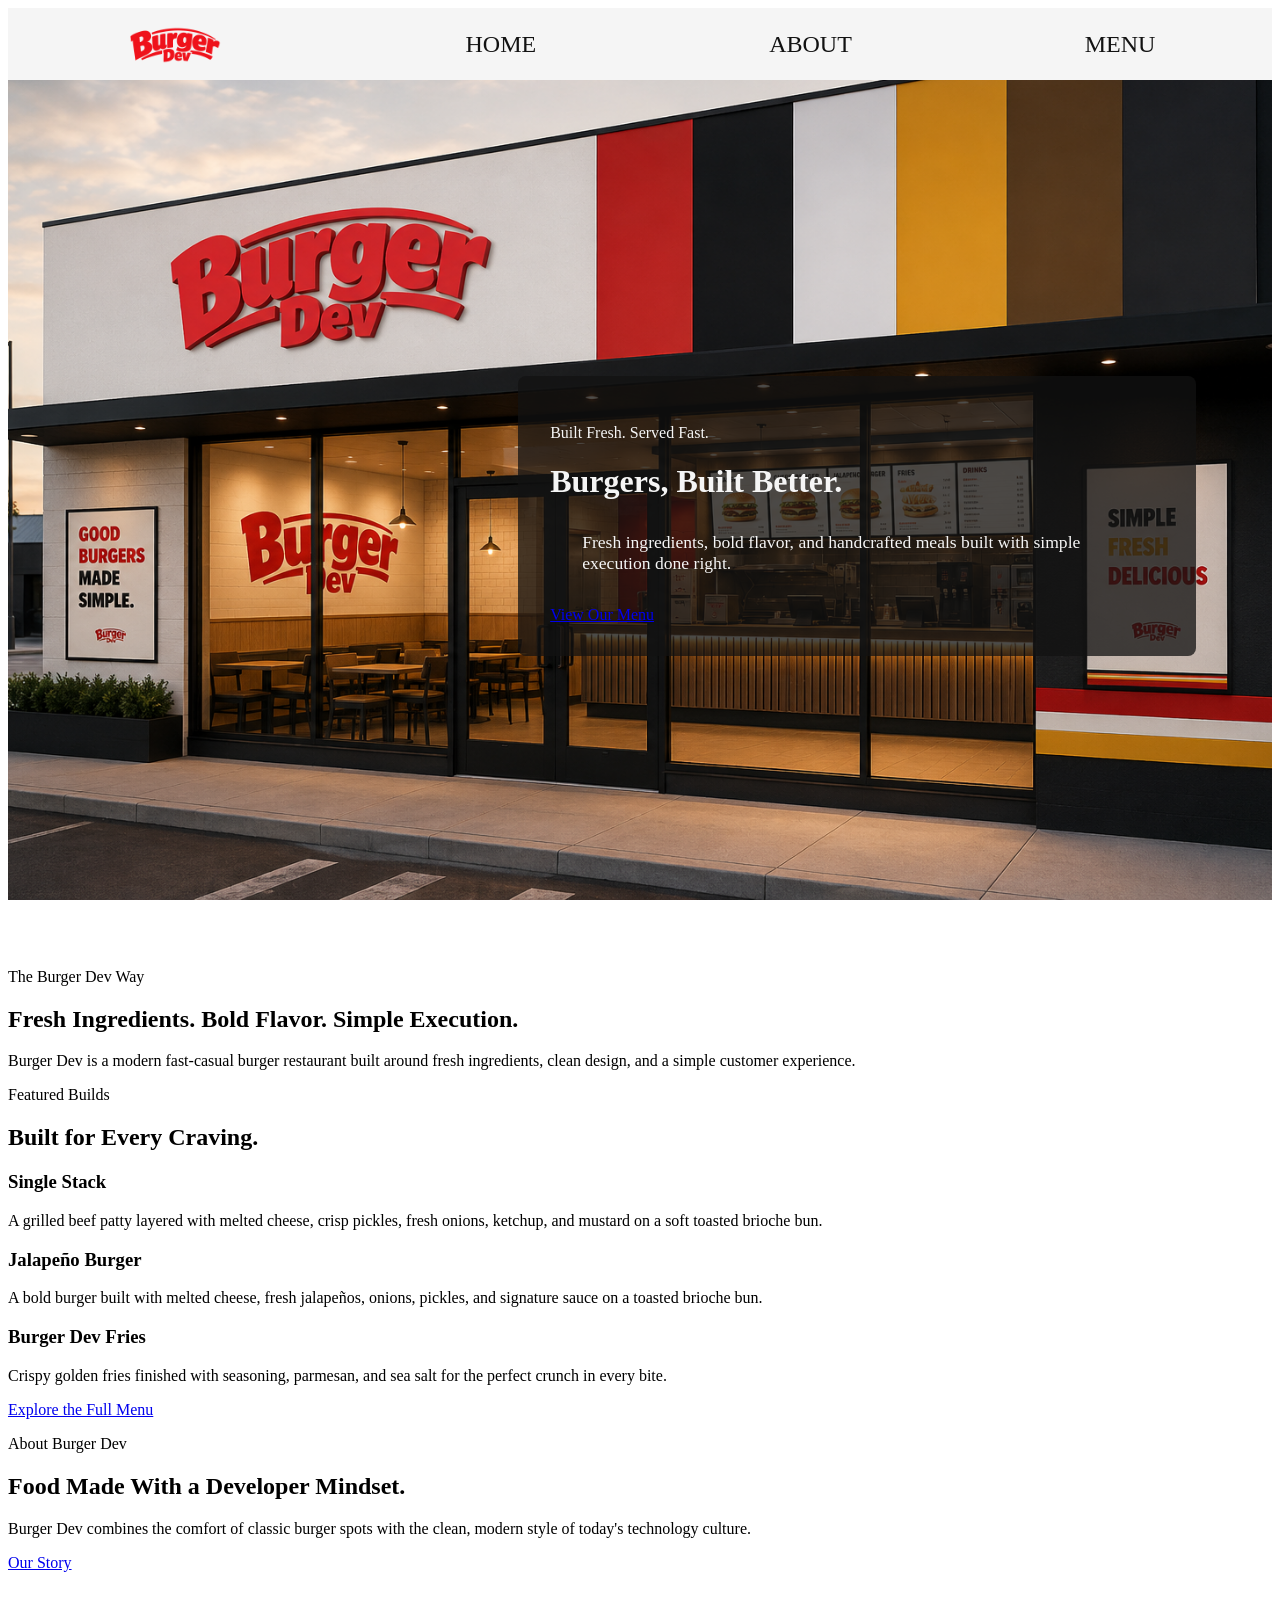
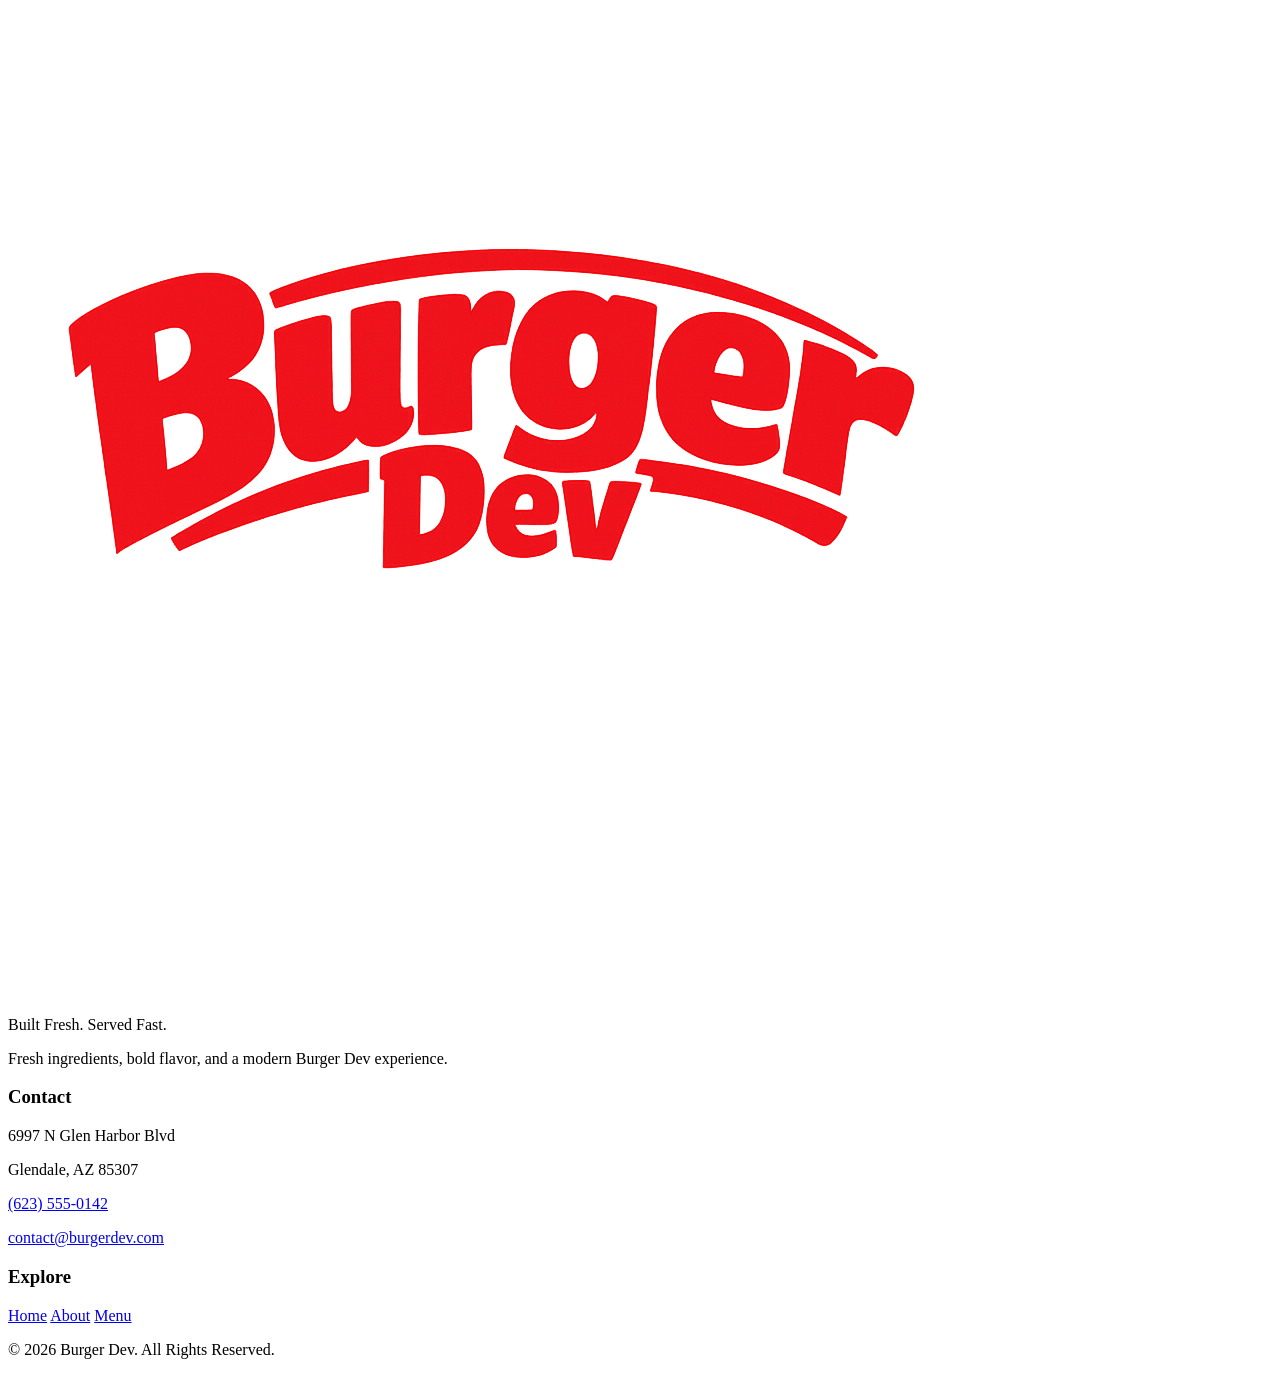
<file: index.html>
<!DOCTYPE html>
<html lang="en">

    <!-- Homepage -->
    <head>
        <meta charset="UTF-8">
        <meta name="description" content="Burger Dev serves fresh burgers, crispy fries, and handcrafted meals built with bold flavor and simple execution.">
        <meta name="viewport" content="width=device-width, initial-scale=1.0">

        <title>Burger Dev | Built Fresh. Served Fast.</title>

        <!-- CSS Stylesheets -->
        <link rel="stylesheet" type="text/css" href="./global.css">
        <link rel="stylesheet" type="text/css" href="./homepage.css">
    </head>

    <body>
        <nav>
            <!-- Site Navigation -->
            <a href="./" id="logo-wrapper">
                <img src="./images/Burger_Dev_Logo.png" alt="Burger Dev Logo" id="nav-logo">
            </a>

            <a href="./" class="nav-link">Home</a>
            <a href="./about/" class="nav-link">About</a>
            <a href="./menu/" class="nav-link">Menu</a>
        </nav>

        <header id="hero">
            <div class="hero-content">
                <!-- Hero Content -->
                <p class="section-label">Built Fresh. Served Fast.</p>

                <h1>Burgers, Built Better.</h1>

                <p class="hero-description">
                    Fresh ingredients, bold flavor, and handcrafted meals
                    built with simple execution done right.
                </p>

                <a href="./menu/" class="button">View Our Menu</a>
            </div>
        </header>

        <main>
            <!-- Brand Introduction -->
            <p>The Burger Dev Way</p>

            <h2>Fresh Ingredients. Bold Flavor. Simple Execution.</h2>

            <p>
                Burger Dev is a modern fast-casual burger restaurant
                built around fresh ingredients, clean design, and a
                simple customer experience.
            </p>


            <!-- Featured Menu -->
            <p>Featured Builds</p>

            <h2>Built for Every Craving.</h2>

            <h3>Single Stack</h3>

            <p>
                A grilled beef patty layered with melted cheese,
                crisp pickles, fresh onions, ketchup, and mustard
                on a soft toasted brioche bun.
            </p>

            <h3>Jalapeño Burger</h3>

            <p>
                A bold burger built with melted cheese,
                fresh jalapeños, onions, pickles, and
                signature sauce on a toasted brioche bun.
            </p>

            <h3>Burger Dev Fries</h3>

            <p>
                Crispy golden fries finished with seasoning,
                parmesan, and sea salt for the perfect
                crunch in every bite.
            </p>

            <a href="./menu/">Explore the Full Menu</a>


            <!-- About Preview -->
            <p>About Burger Dev</p>

            <h2>Food Made With a Developer Mindset.</h2>

            <p>
                Burger Dev combines the comfort of classic burger spots
                with the clean, modern style of today's technology
                culture.
            </p>

            <a href="./about/">Our Story</a>
        </main>

        <footer>
            <!-- Footer Brand Content -->
            <img src="./images/Burger_Dev_Logo.png" alt="Burger Dev Logo">

            <p>Built Fresh. Served Fast.</p>

            <p>
                Fresh ingredients, bold flavor, and a modern
                Burger Dev experience.
            </p>


            <!-- Contact Information -->
            <h3>Contact</h3>

            <p>6997 N Glen Harbor Blvd</p>
            <p>Glendale, AZ 85307</p>

            <p>
                <a href="tel:+16235550142">(623) 555-0142</a>
            </p>

            <p>
                <a href="mailto:contact@burgerdev.com">contact@burgerdev.com</a>
            </p>


            <!-- Explore Links -->
            <h3>Explore</h3>

            <a href="./">Home</a>
            <a href="./about/">About</a>
            <a href="./menu/">Menu</a>


            <!-- Copyright -->
            <p>&copy; 2026 Burger Dev. All Rights Reserved.</p>
        </footer>

    </body>

</html>
</file>
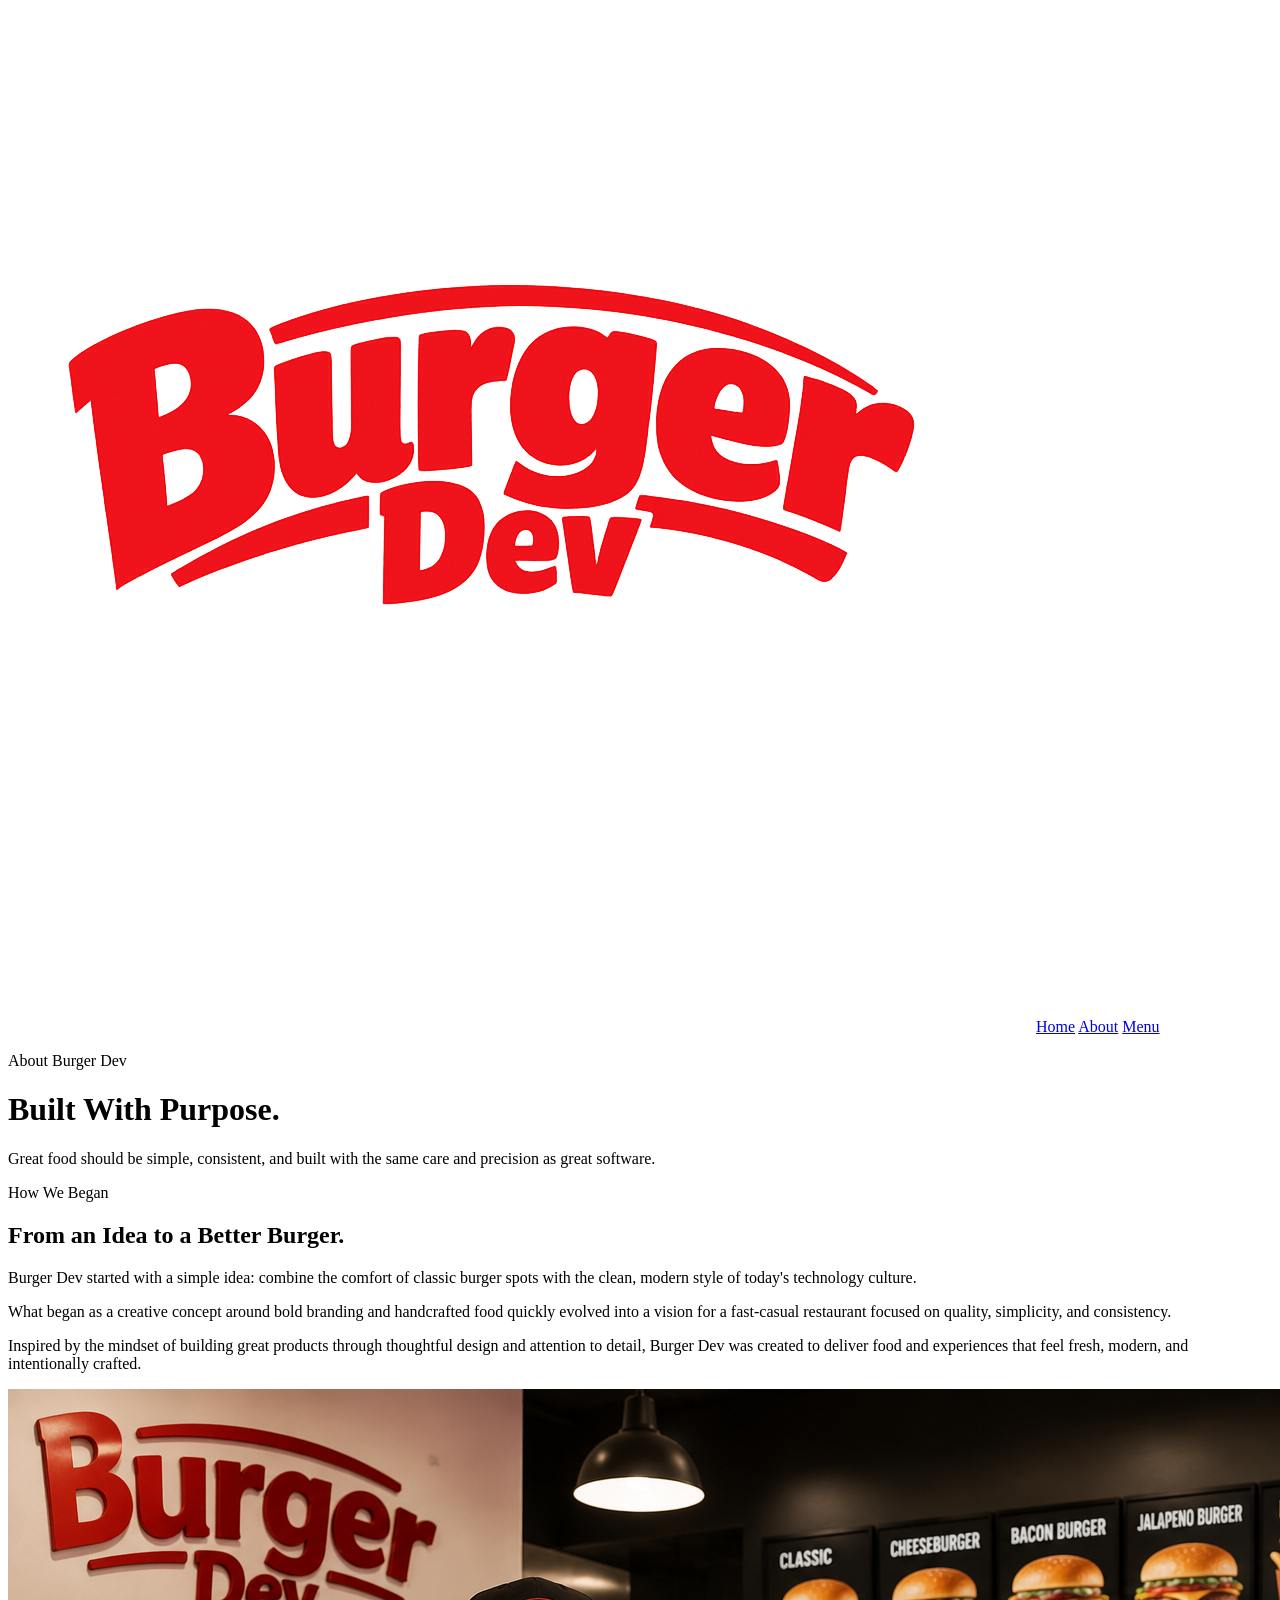
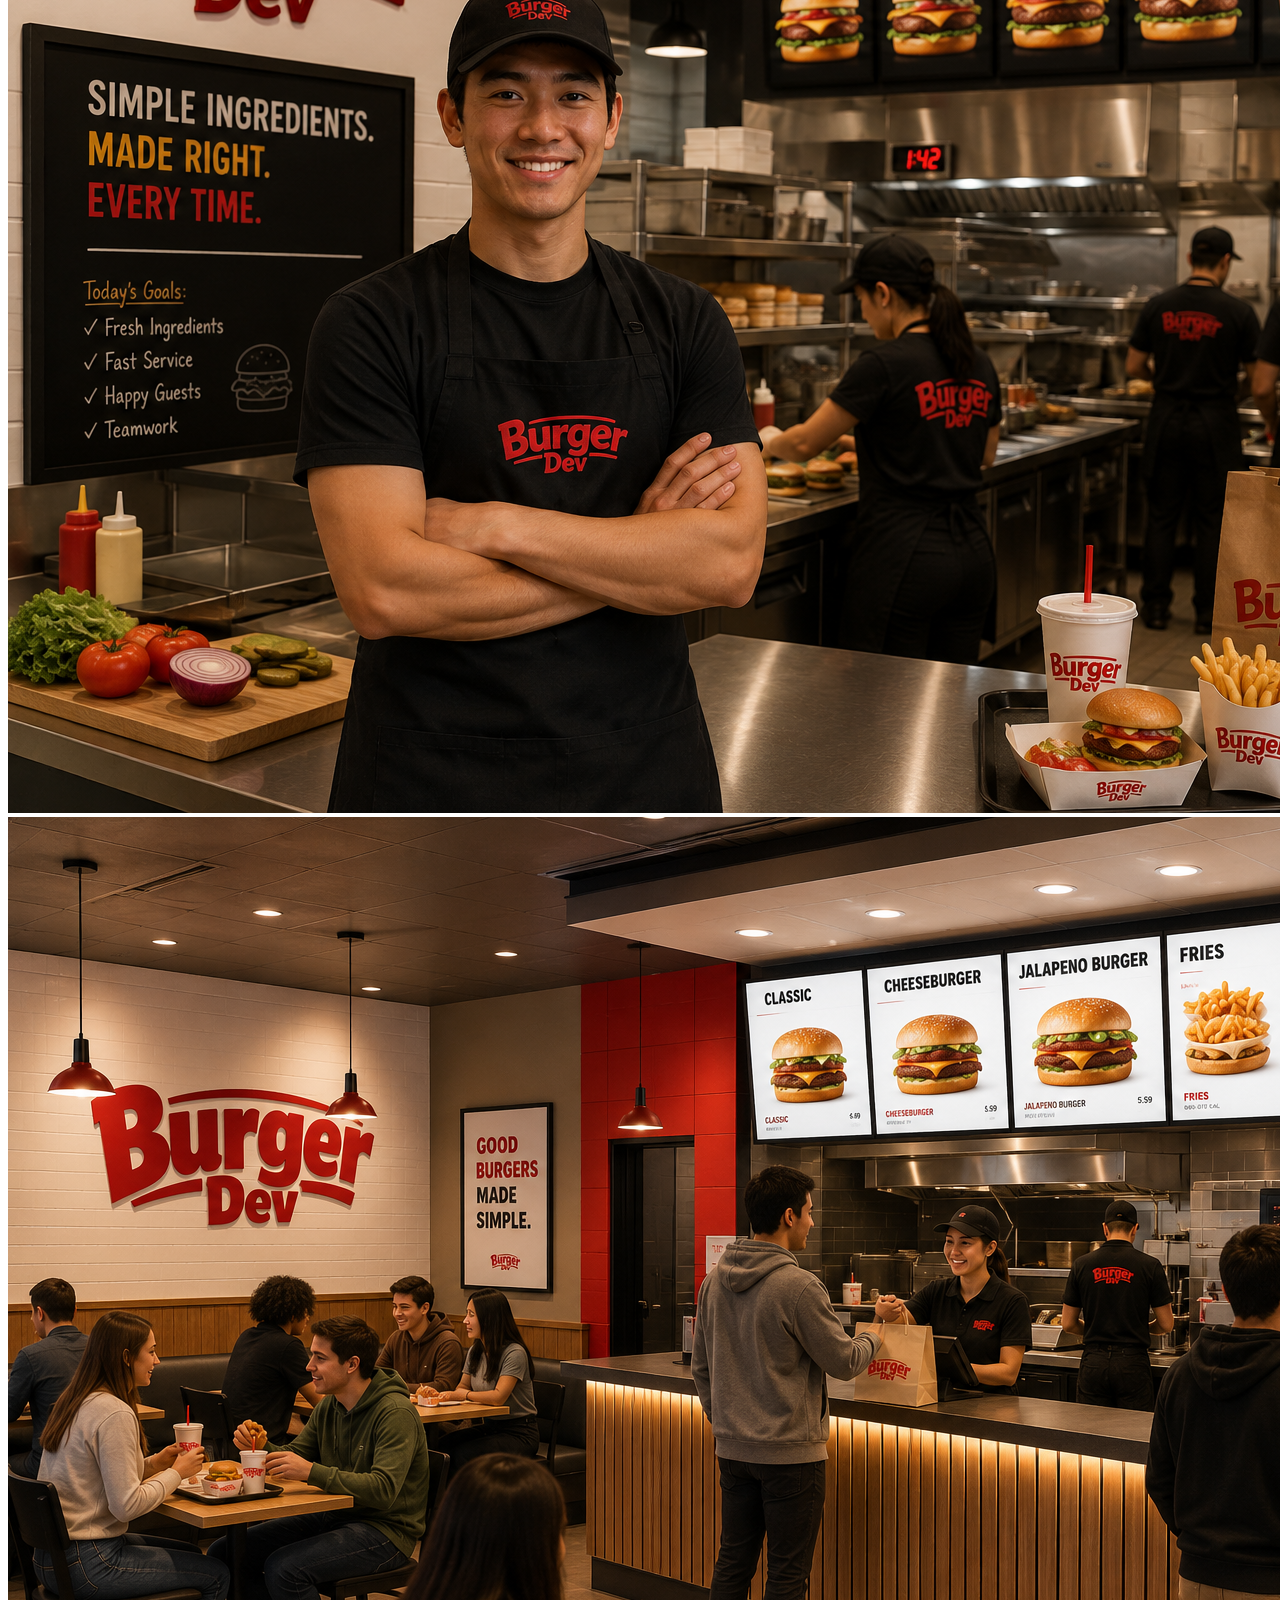
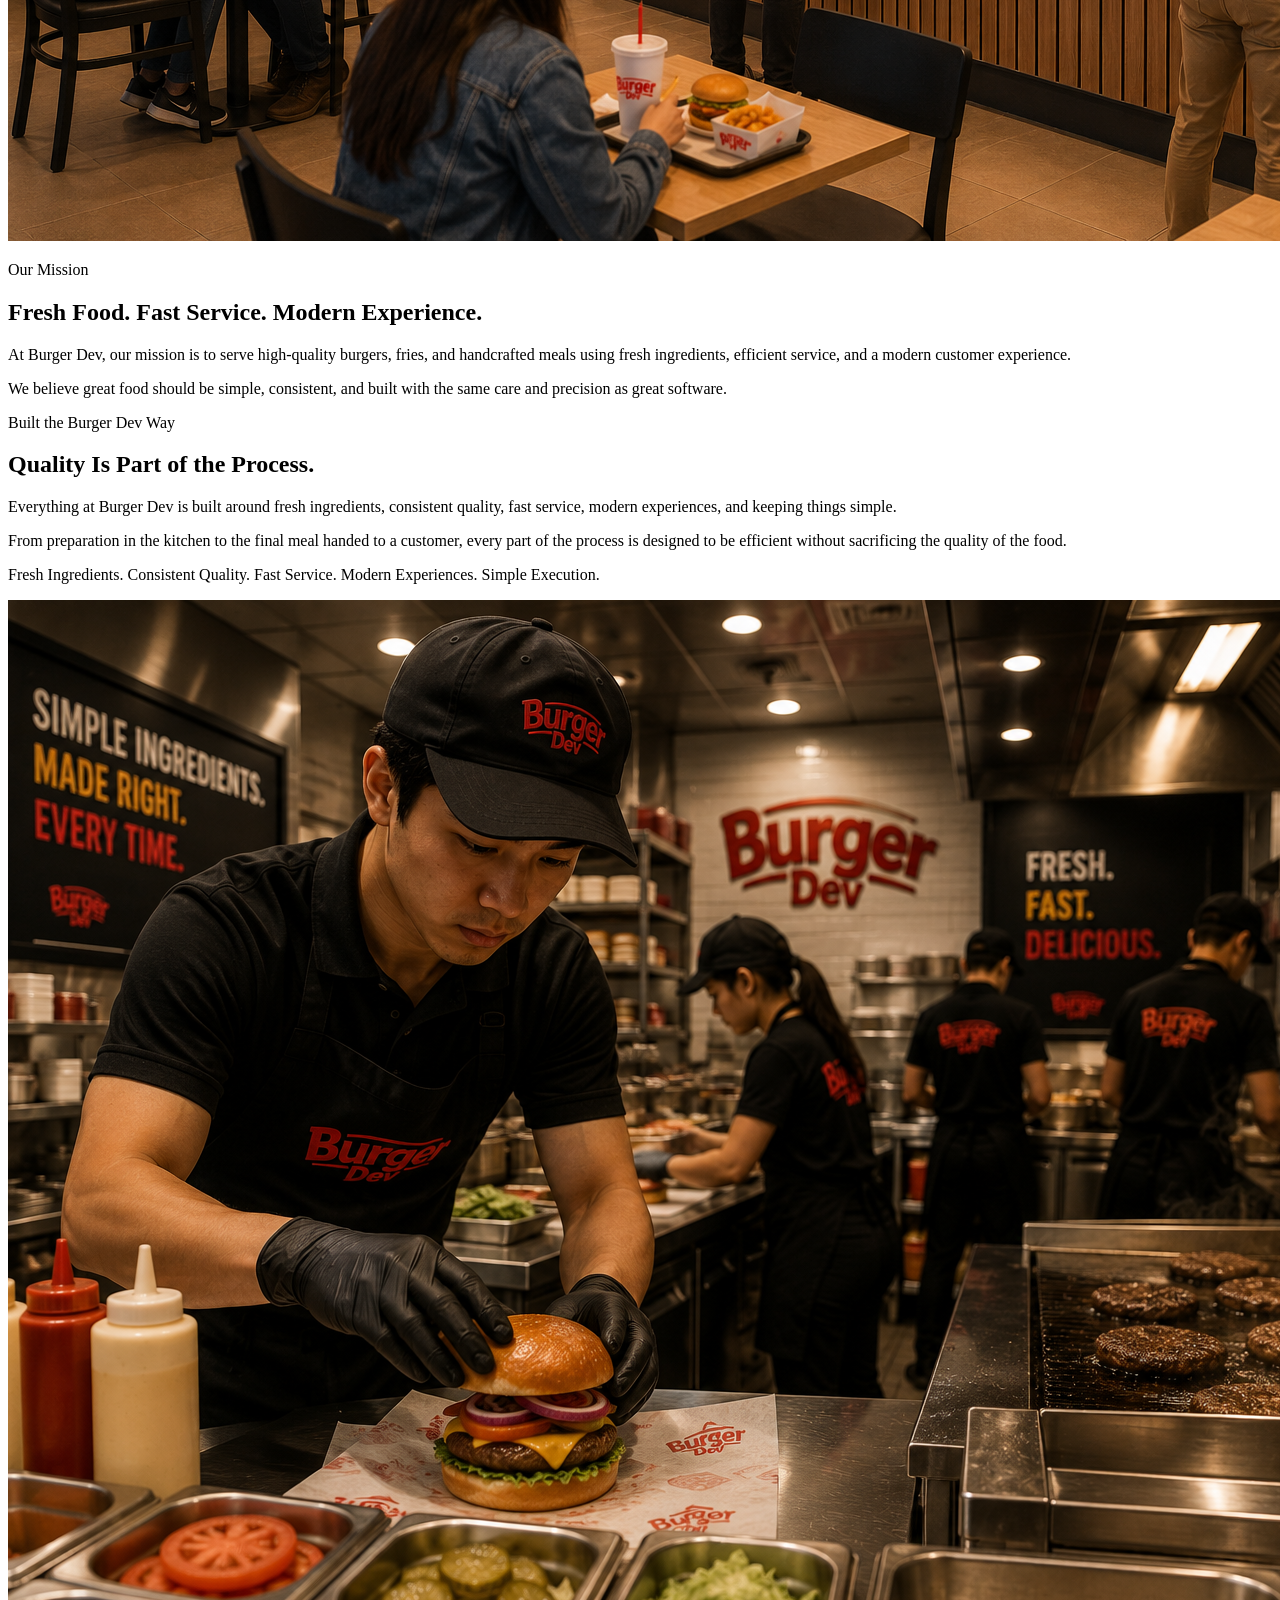
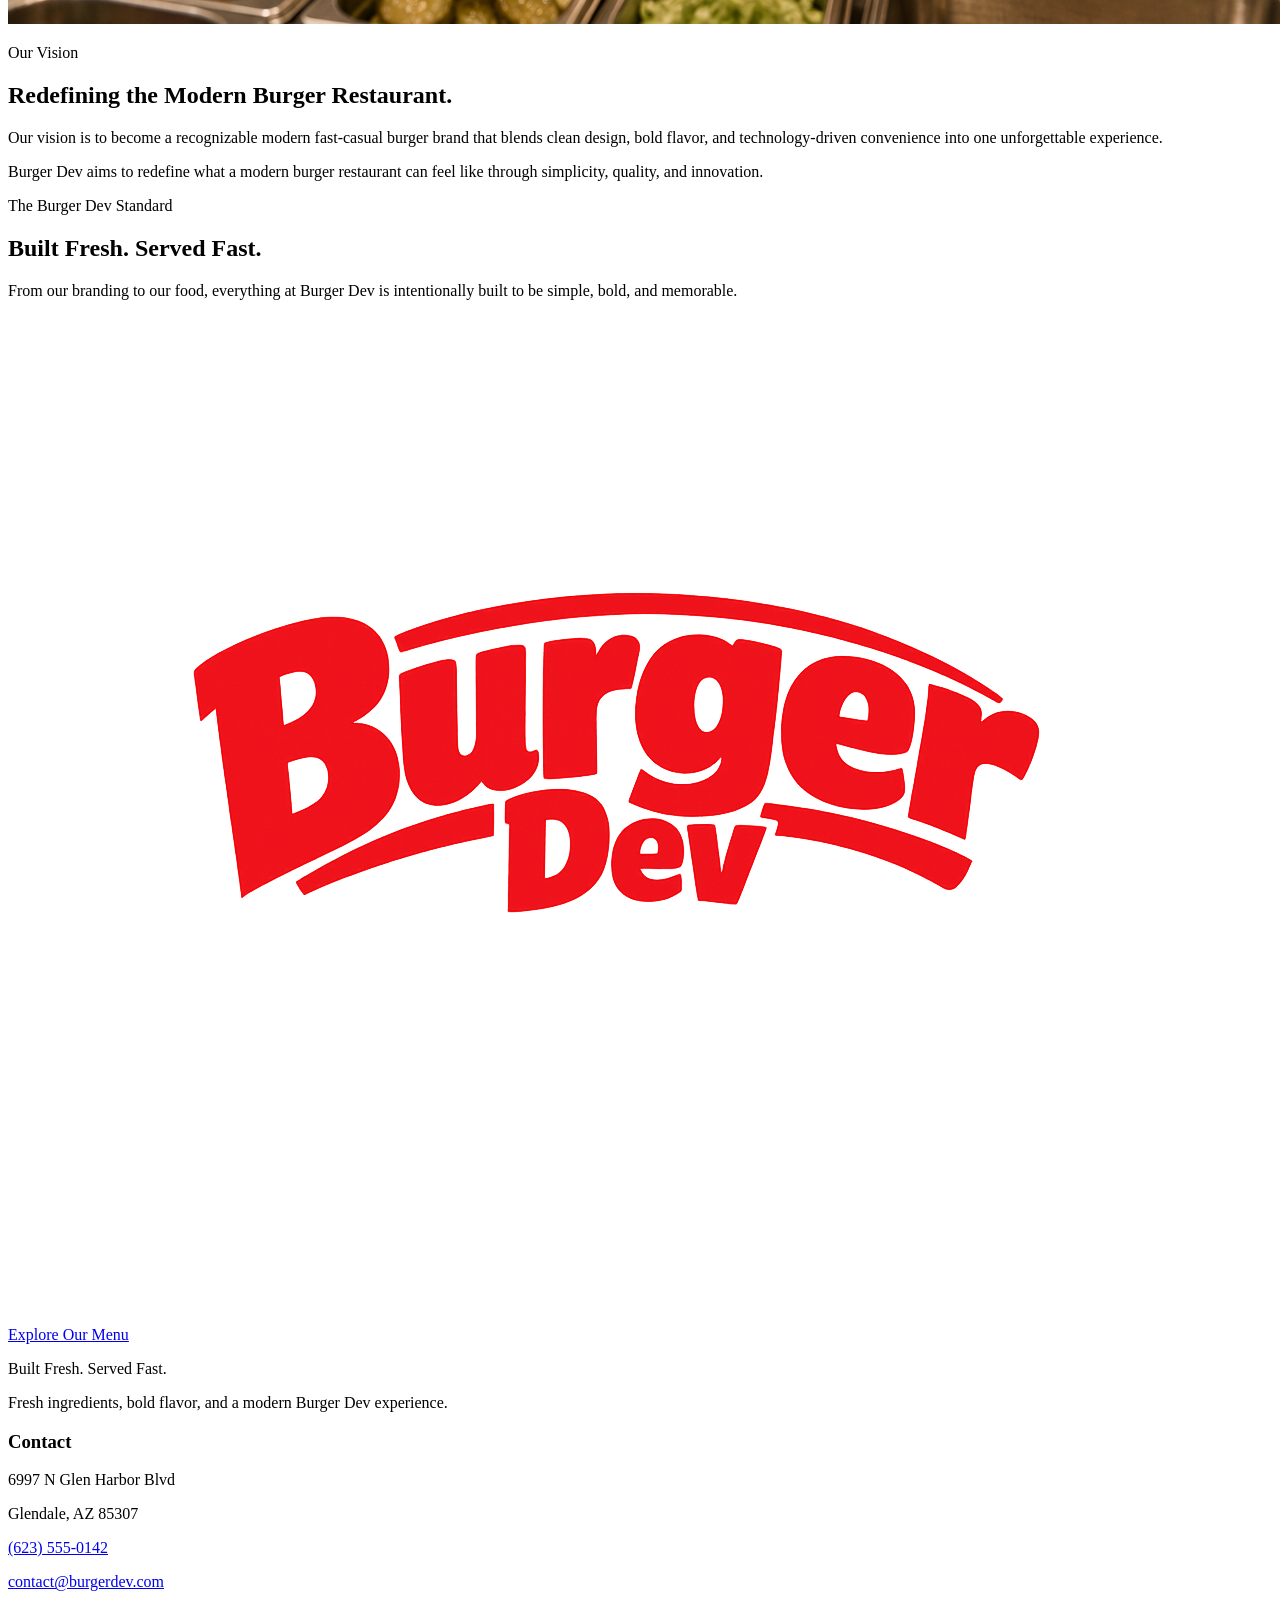
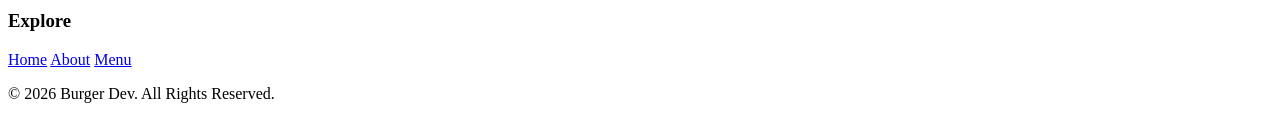
<file: about/index.html>
<!DOCTYPE html>
<html lang="en">

    <head>
        <meta charset="UTF-8">
        <meta name="description" content="Learn the story, mission, vision, and values behind Burger Dev, a modern fast-casual burger restaurant built around fresh ingredients and thoughtful design.">
        <meta name="viewport" content="width=device-width, initial-scale=1.0">

        <title>Burger Dev | About</title>
    </head>

    <body>

        <!-- Site Navigation -->
        <img src="../images/Burger_Dev_Logo.png" alt="Burger Dev Logo">

        <a href="../">Home</a>
        <a href="./">About</a>
        <a href="../menu/">Menu</a>


        <!-- About Header -->
        <p>About Burger Dev</p>

        <h1>Built With Purpose.</h1>

        <p>
            Great food should be simple, consistent, and built with the
            same care and precision as great software.
        </p>


        <!-- Our Story -->
        <p>How We Began</p>

        <h2>From an Idea to a Better Burger.</h2>

        <p>
            Burger Dev started with a simple idea: combine the
            comfort of classic burger spots with the clean,
            modern style of today's technology culture.
        </p>

        <p>
            What began as a creative concept around bold branding
            and handcrafted food quickly evolved into a vision for
            a fast-casual restaurant focused on quality,
            simplicity, and consistency.
        </p>

        <p>
            Inspired by the mindset of building great products
            through thoughtful design and attention to detail,
            Burger Dev was created to deliver food and experiences
            that feel fresh, modern, and intentionally crafted.
        </p>

        <img src="../images/Store/Founder.png" alt="Burger Dev founder representing the beginning of the restaurant">


        <!-- Mission -->
        <img src="../images/Store/Inside Store.png" alt="Interior of the Burger Dev restaurant">

        <p>Our Mission</p>

        <h2>Fresh Food. Fast Service. Modern Experience.</h2>

        <p>
            At Burger Dev, our mission is to serve high-quality
            burgers, fries, and handcrafted meals using fresh
            ingredients, efficient service, and a modern customer
            experience.
        </p>

        <p>
            We believe great food should be simple, consistent,
            and built with the same care and precision as great
            software.
        </p>


        <!-- Quality and Values -->
        <p>Built the Burger Dev Way</p>

        <h2>Quality Is Part of the Process.</h2>

        <p>
            Everything at Burger Dev is built around fresh
            ingredients, consistent quality, fast service,
            modern experiences, and keeping things simple.
        </p>

        <p>
            From preparation in the kitchen to the final meal
            handed to a customer, every part of the process is
            designed to be efficient without sacrificing the
            quality of the food.
        </p>

        <p>
            Fresh Ingredients. Consistent Quality. Fast Service.
            Modern Experiences. Simple Execution.
        </p>

        <img src="../images/Store/Inside the Kitchen.png" alt="Burger Dev professional restaurant kitchen">


        <!-- Vision -->
        <p>Our Vision</p>

        <h2>Redefining the Modern Burger Restaurant.</h2>

        <p>
            Our vision is to become a recognizable modern fast-casual
            burger brand that blends clean design, bold flavor, and
            technology-driven convenience into one unforgettable
            experience.
        </p>

        <p>
            Burger Dev aims to redefine what a modern burger restaurant
            can feel like through simplicity, quality, and innovation.
        </p>


        <!-- Closing Statement -->
        <p>The Burger Dev Standard</p>

        <h2>Built Fresh. Served Fast.</h2>

        <p>
            From our branding to our food, everything at Burger Dev is
            intentionally built to be simple, bold, and memorable.
        </p>

        <a href="../menu/">Explore Our Menu</a>


        <!-- Footer Brand Content -->
        <img src="../images/Burger_Dev_Logo.png" alt="Burger Dev Logo">

        <p>Built Fresh. Served Fast.</p>

        <p>
            Fresh ingredients, bold flavor, and a modern
            Burger Dev experience.
        </p>


        <!-- Contact Information -->
        <h3>Contact</h3>

        <p>6997 N Glen Harbor Blvd</p>
        <p>Glendale, AZ 85307</p>

        <p>
            <a href="tel:+16235550142">(623) 555-0142</a>
        </p>

        <p>
            <a href="mailto:contact@burgerdev.com">contact@burgerdev.com</a>
        </p>


        <!-- Explore Links -->
        <h3>Explore</h3>

        <a href="../">Home</a>
        <a href="./">About</a>
        <a href="../menu/">Menu</a>


        <!-- Copyright -->
        <p>&copy; 2026 Burger Dev. All Rights Reserved.</p>

    </body>

</html>
</file>
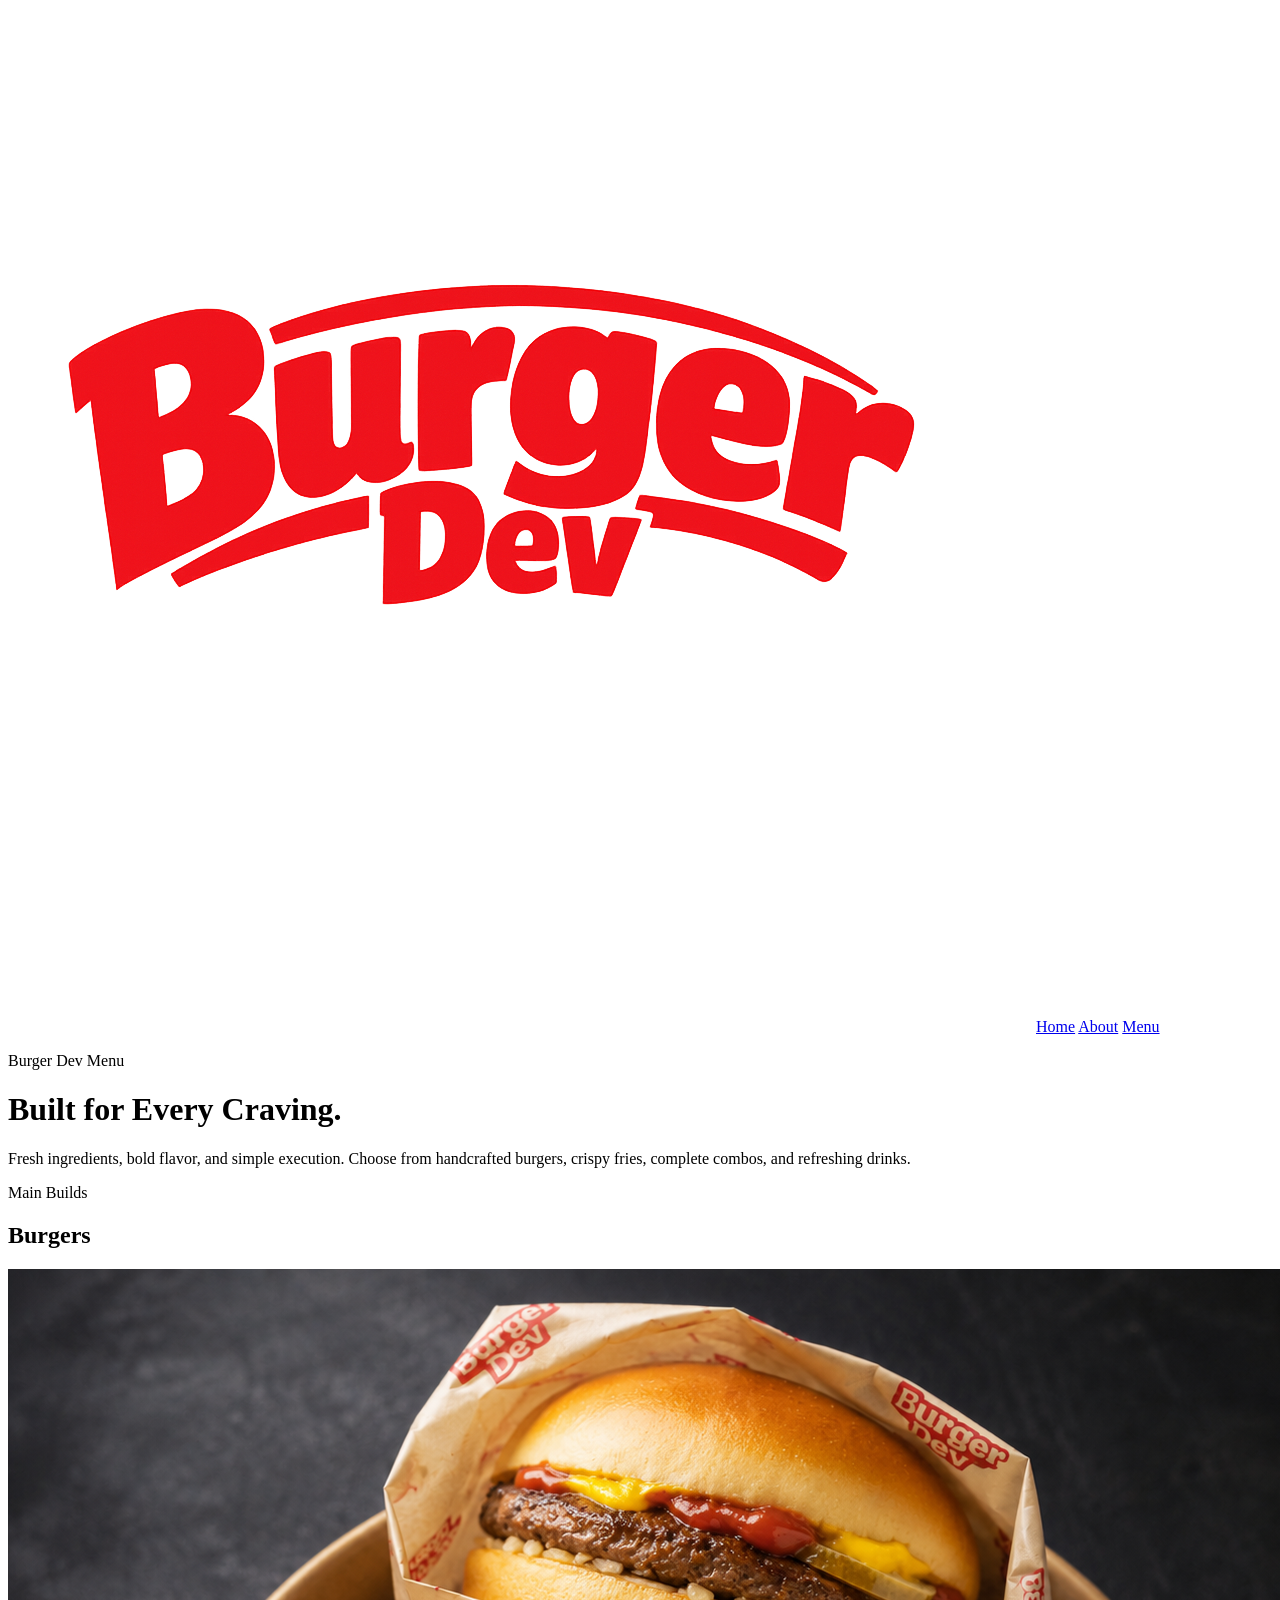
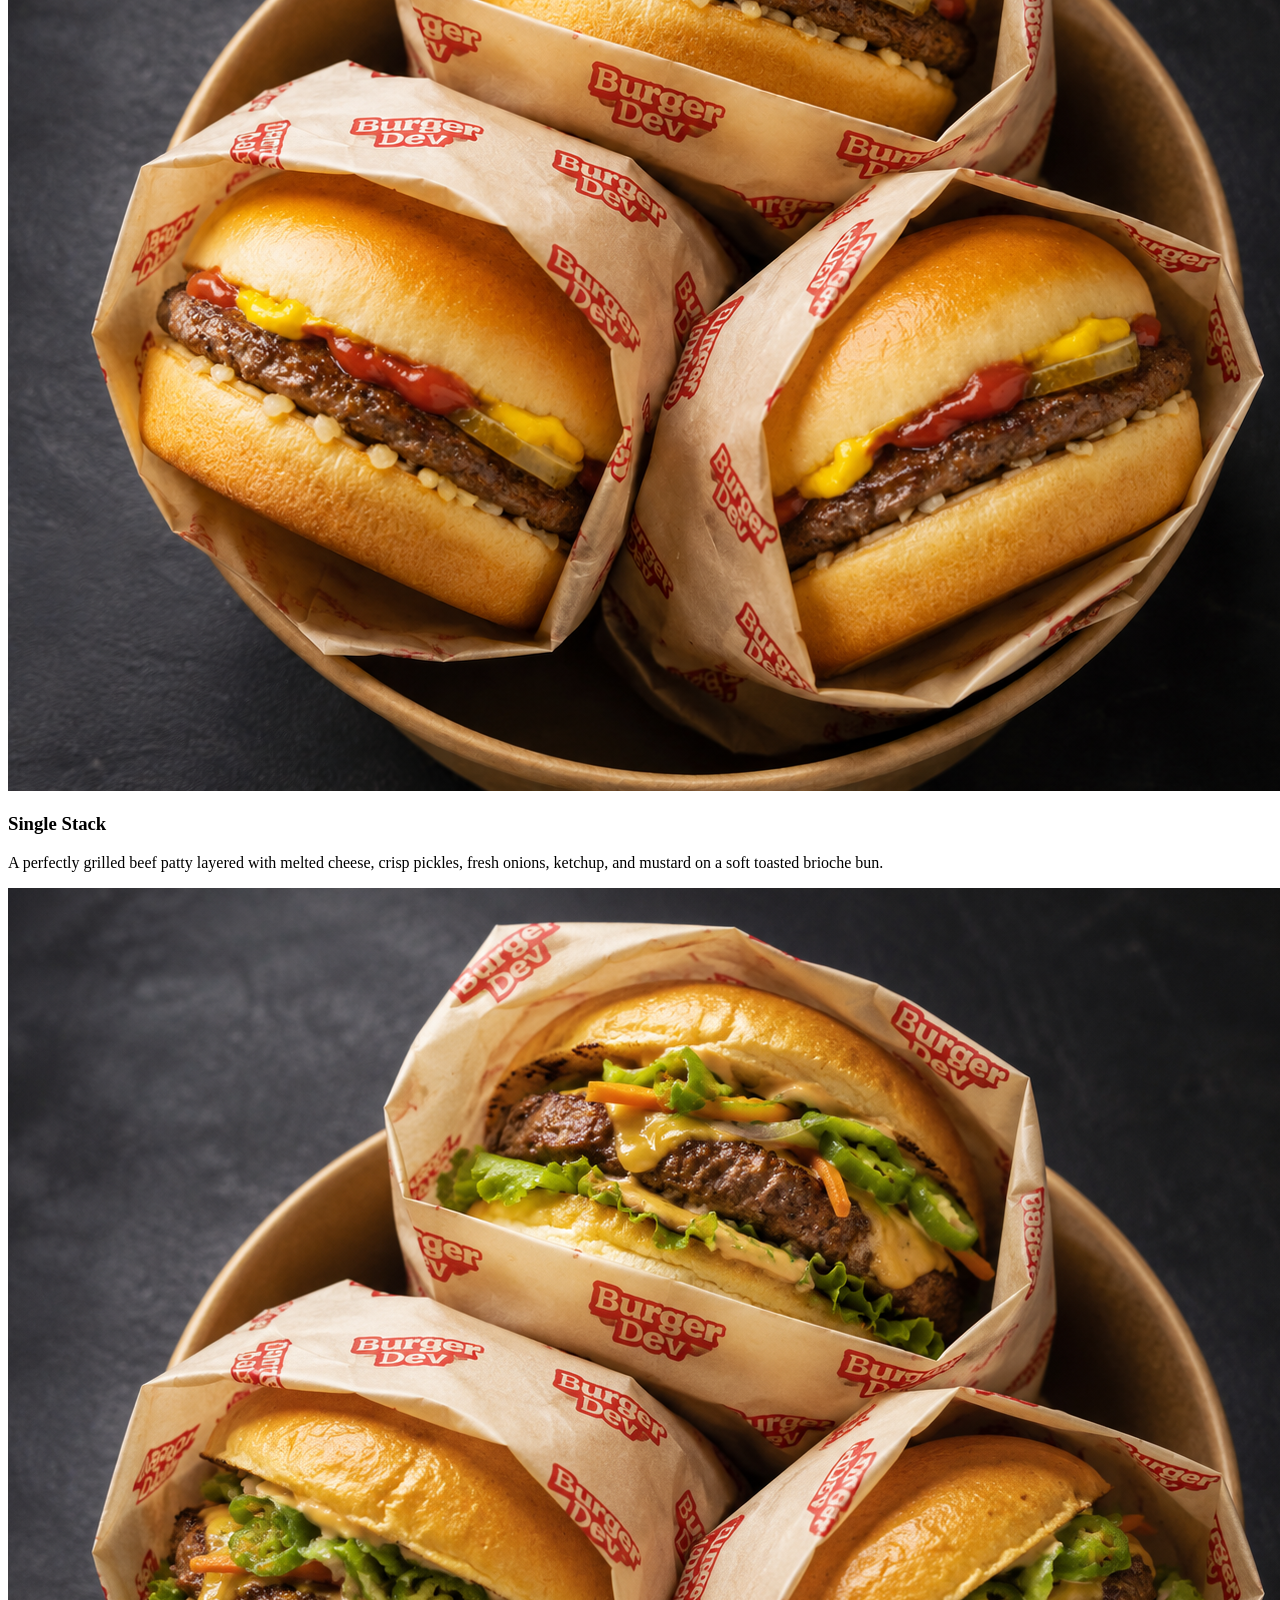
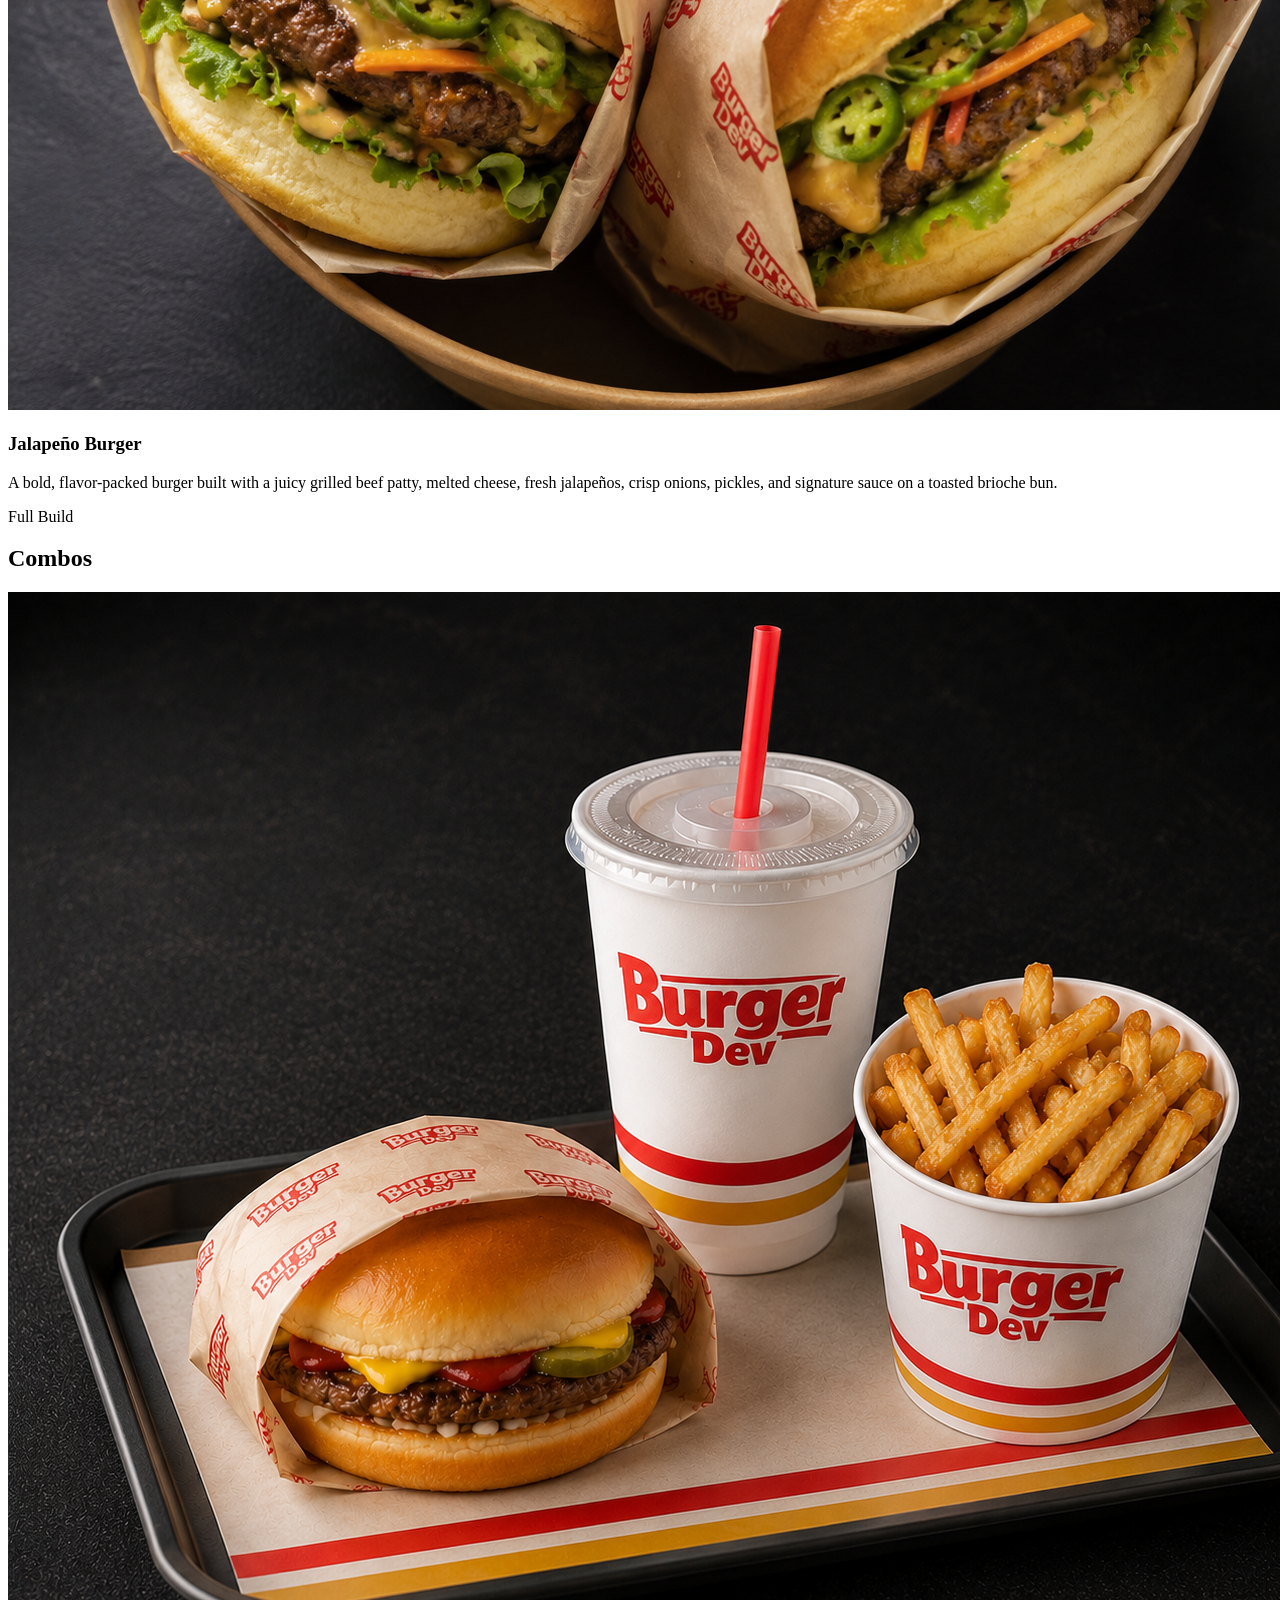
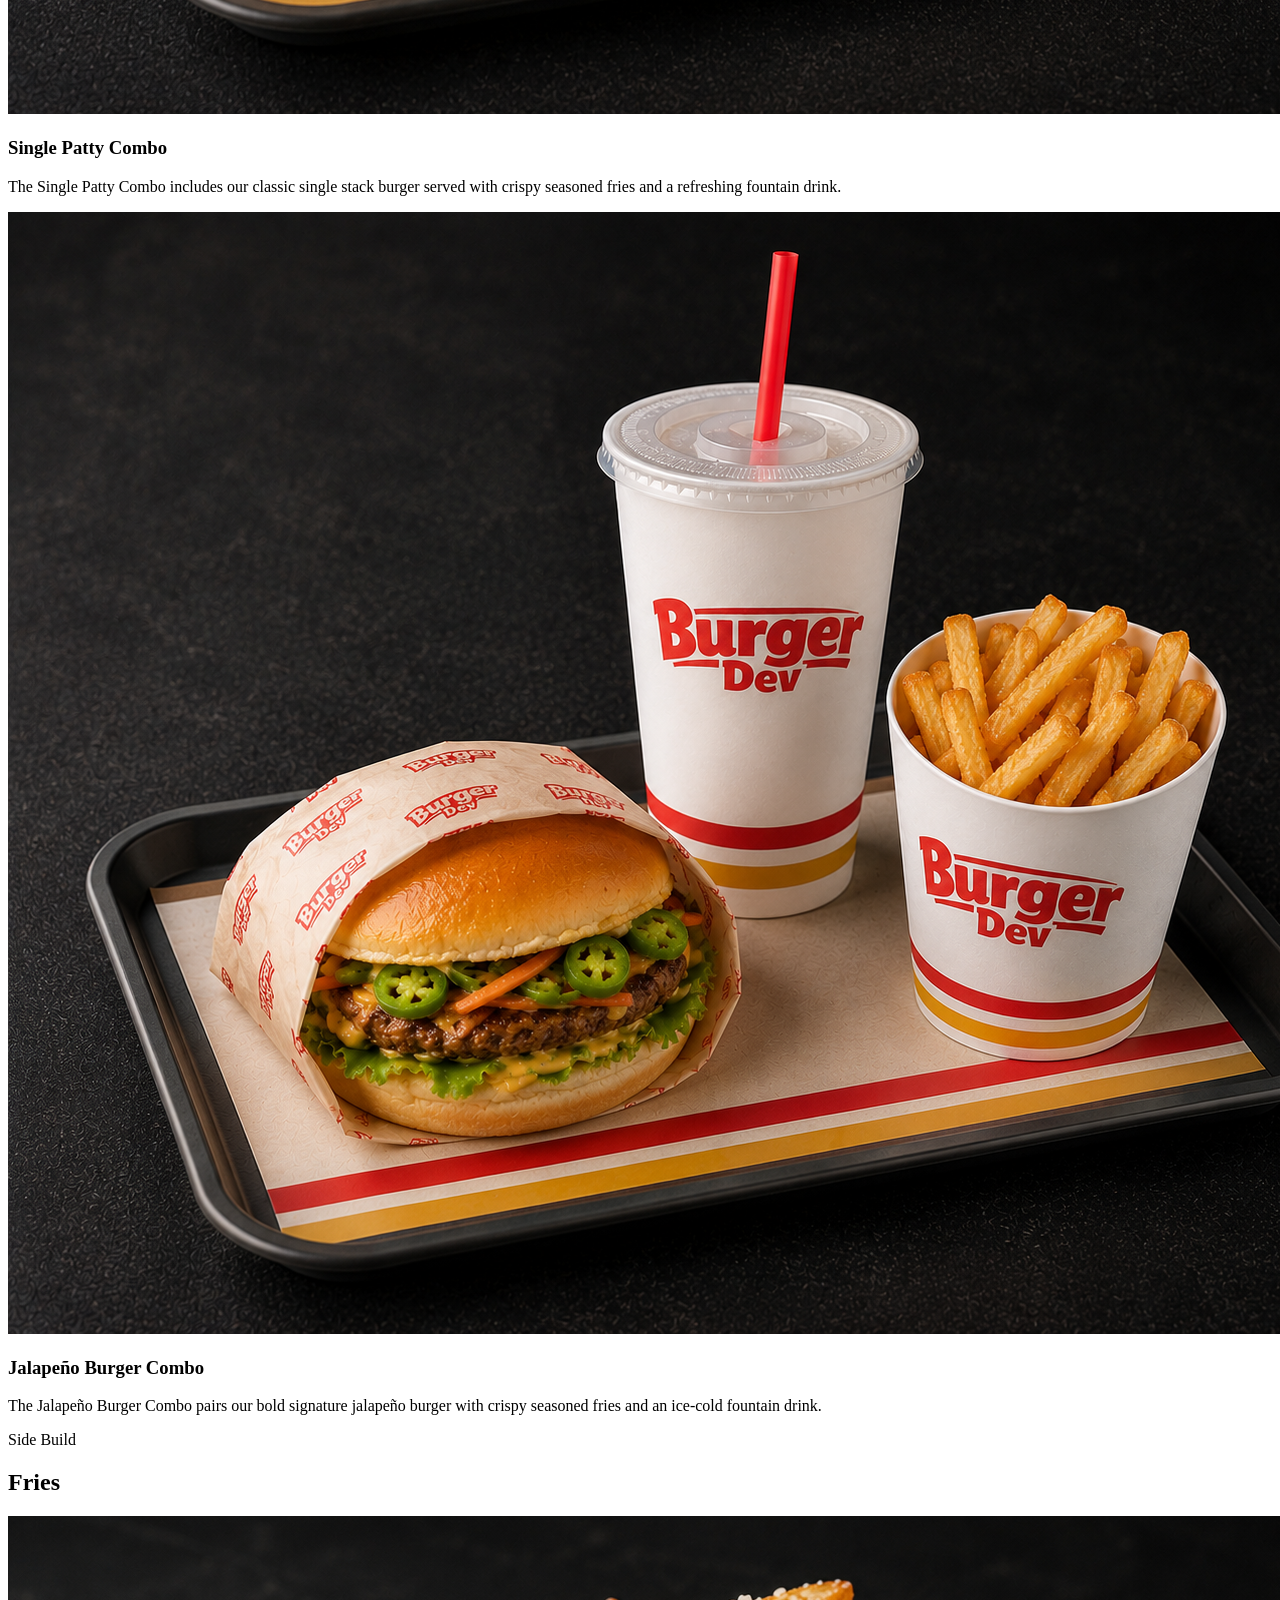
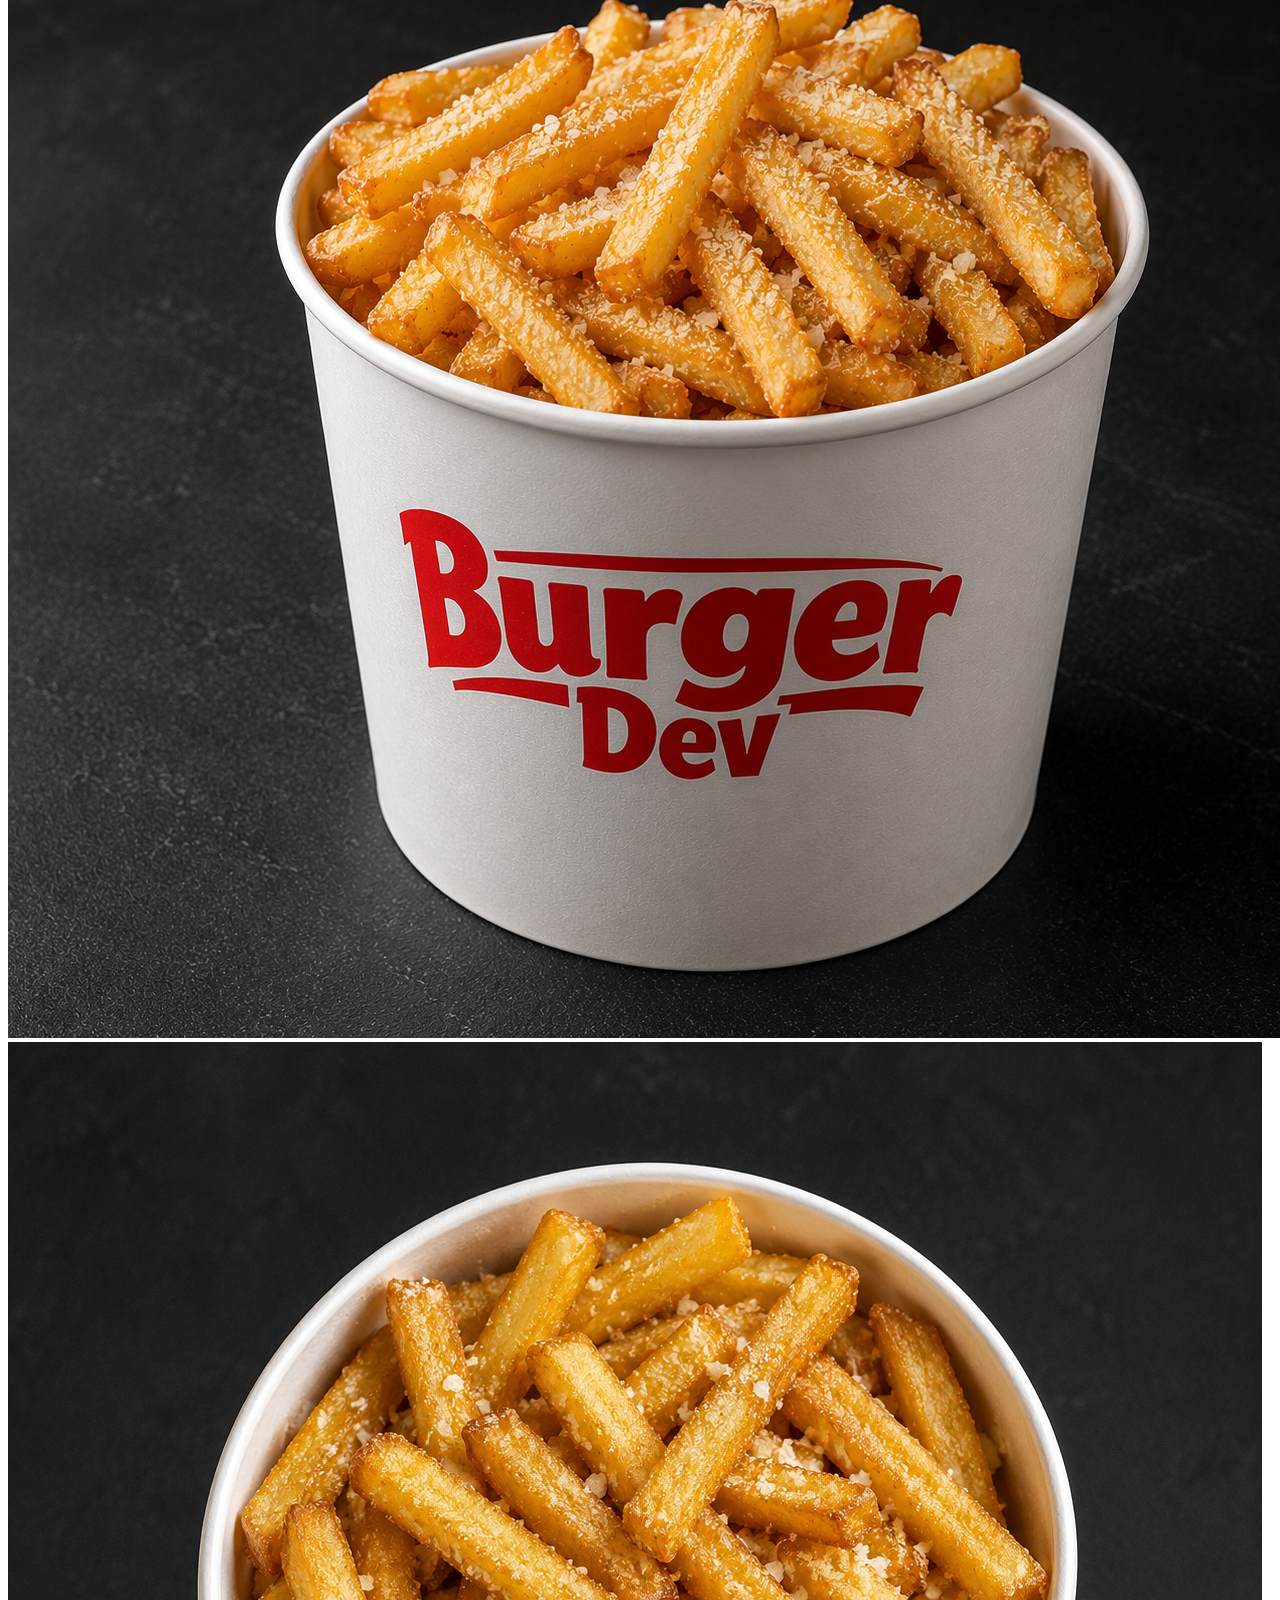
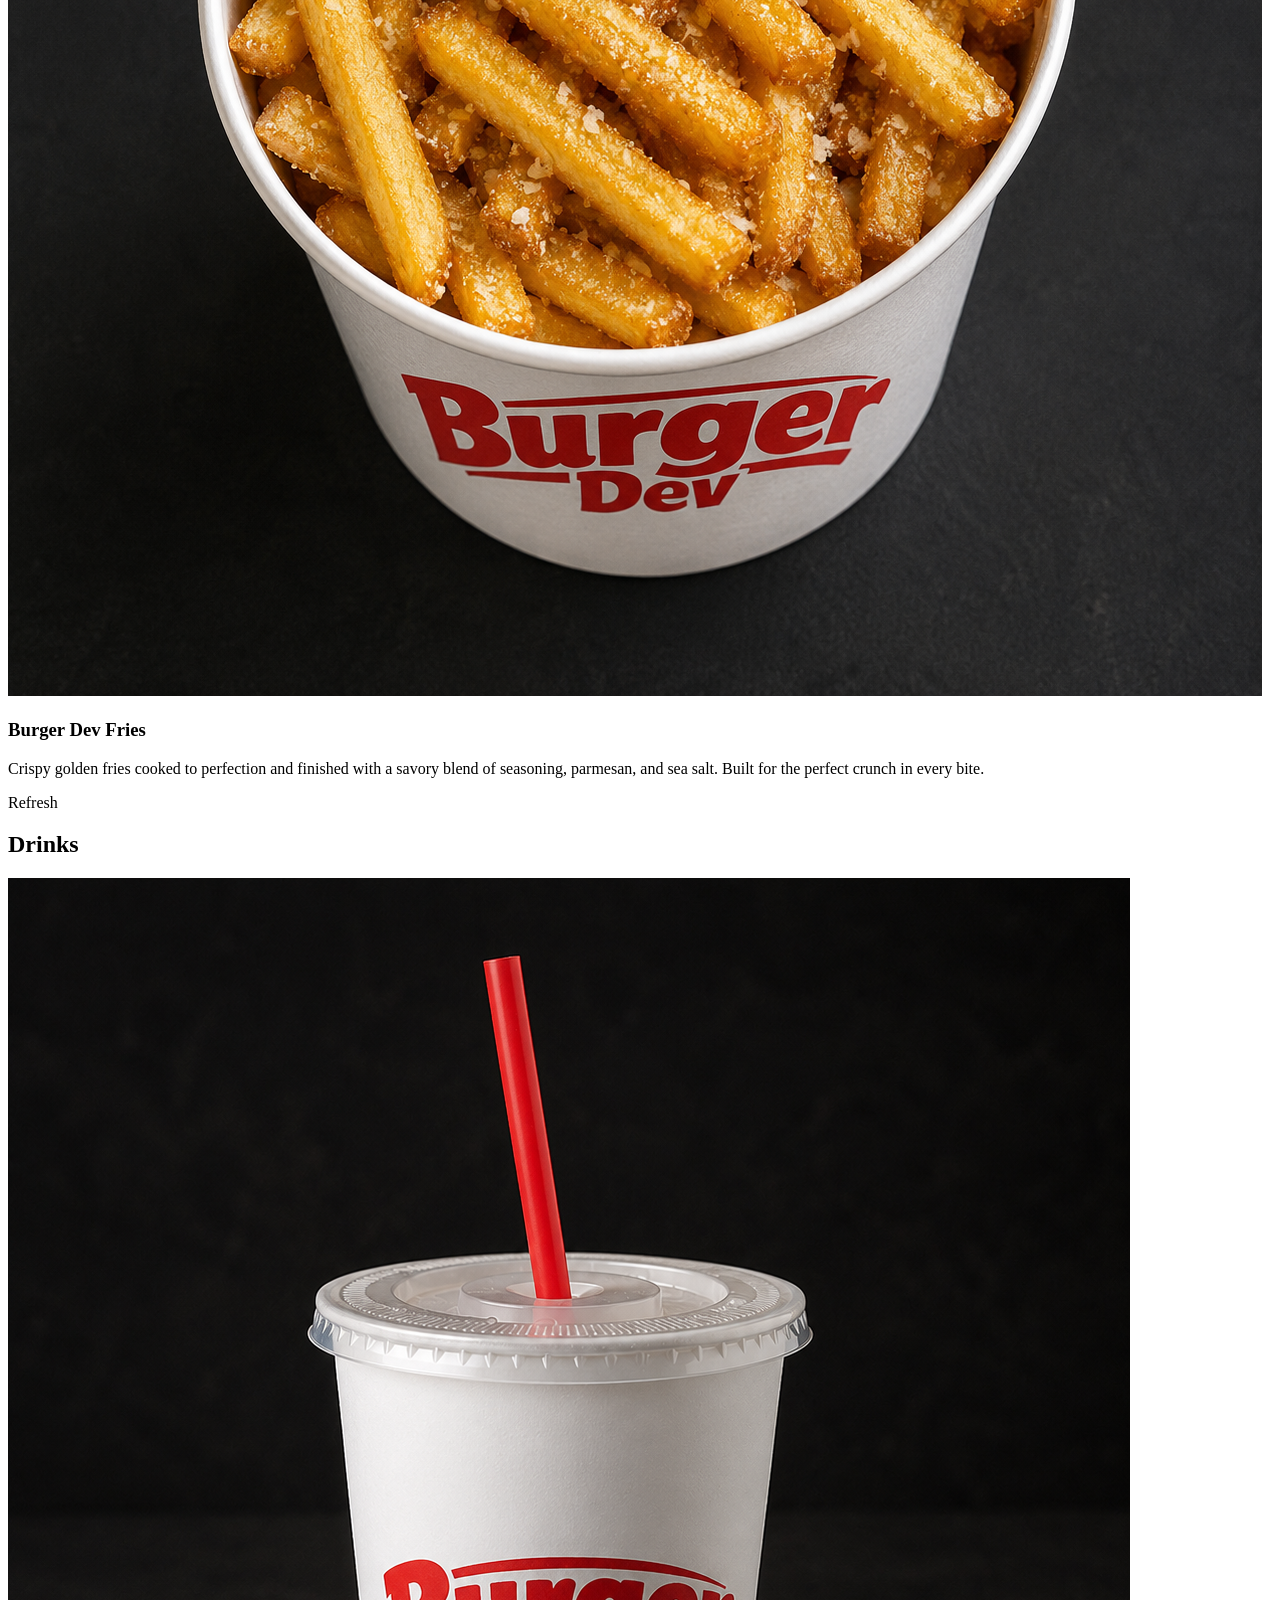
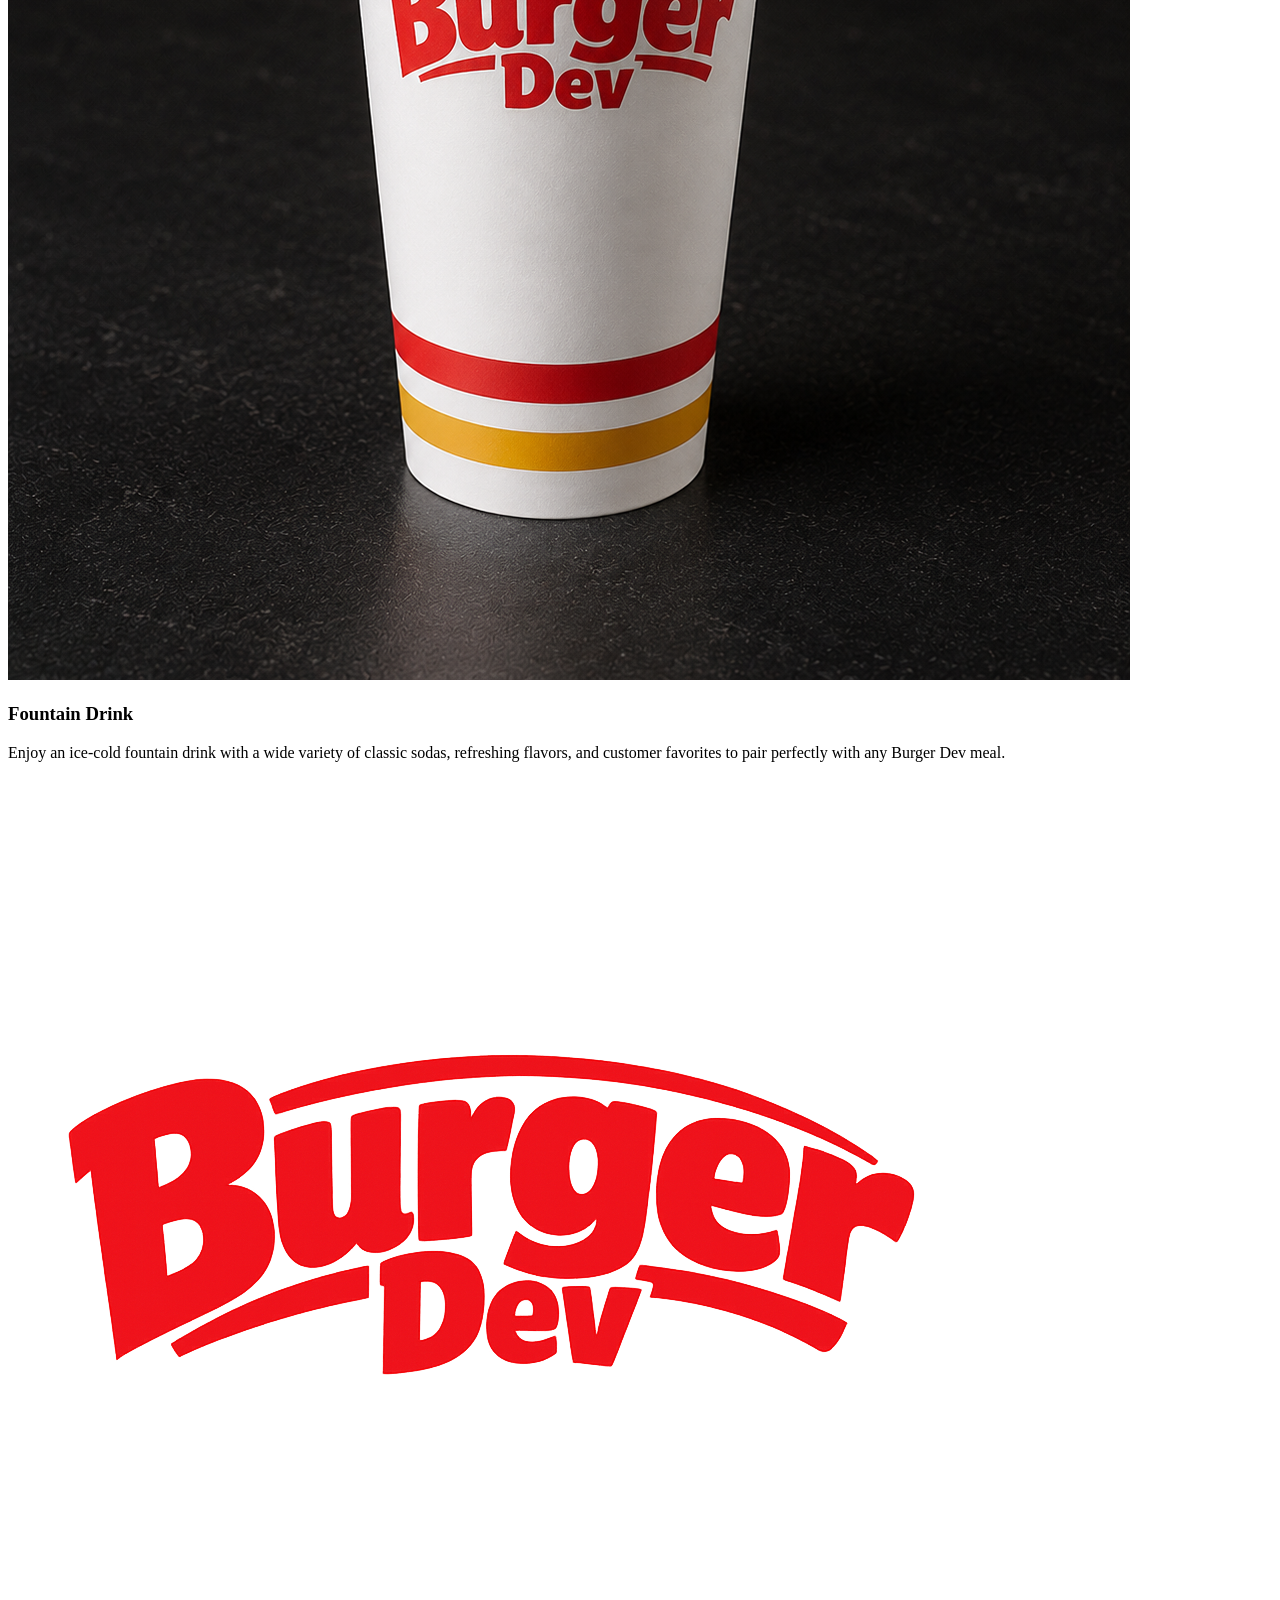
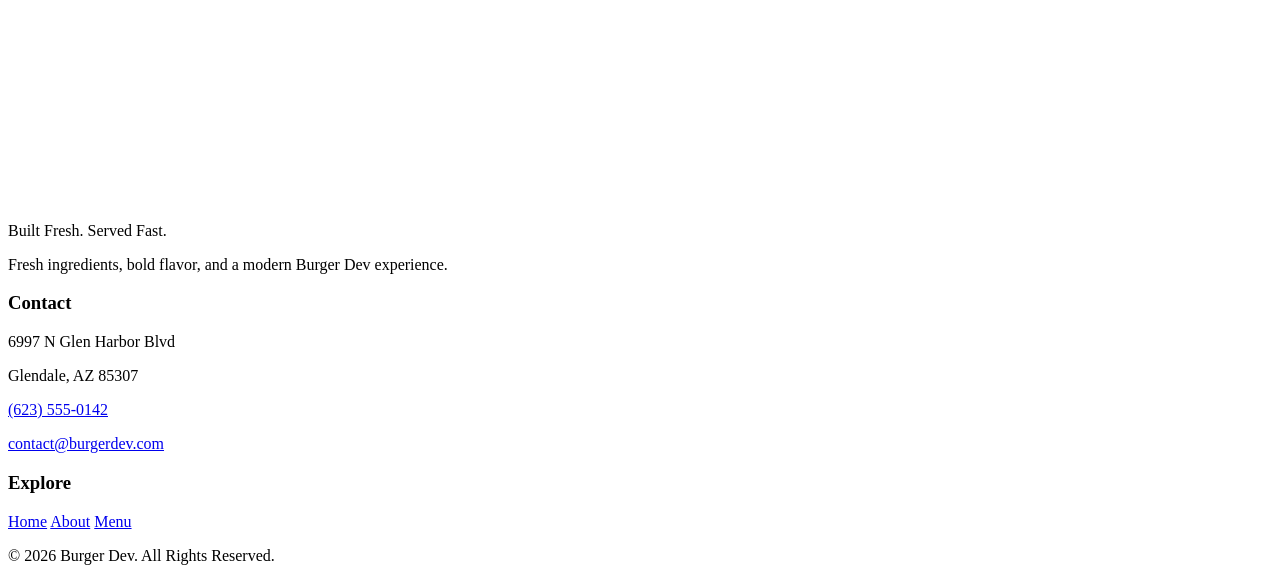
<file: menu/index.html>
<!DOCTYPE html>
<html lang="en">

    <head>
        <meta charset="UTF-8">
        <meta name="description" content="Explore the Burger Dev menu featuring fresh burgers, crispy fries, combos, and drinks.">
        <meta name="viewport" content="width=device-width, initial-scale=1.0">

        <title>Burger Dev | Menu</title>
    </head>

    <body>

        <!-- Site Navigation -->
        <img src="../images/Burger_Dev_Logo.png" alt="Burger Dev Logo">

        <a href="../">Home</a>
        <a href="../about/">About</a>
        <a href="./">Menu</a>


        <!-- Menu Header -->
        <p>Burger Dev Menu</p>

        <h1>Built for Every Craving.</h1>

        <p>
            Fresh ingredients, bold flavor, and simple execution.
            Choose from handcrafted burgers, crispy fries, complete combos,
            and refreshing drinks.
        </p>


        <!-- Burgers -->
        <p>Main Builds</p>

        <h2>Burgers</h2>


        <!-- Single Stack -->
        <img src="../images/Products/Single Patty Burger/Single Patty Burger.png" alt="Burger Dev Single Patty Burger">

        <h3>Single Stack</h3>

        <p>
            A perfectly grilled beef patty layered with melted cheese,
            crisp pickles, fresh onions, ketchup, and mustard on a soft
            toasted brioche bun.
        </p>


        <!-- Jalapeño Burger -->
        <img src="../images/Products/Jalapeno Burger/Jalapeno Burger.png" alt="Burger Dev Jalapeño Burger">

        <h3>Jalapeño Burger</h3>

        <p>
            A bold, flavor-packed burger built with a juicy grilled beef
            patty, melted cheese, fresh jalapeños, crisp onions, pickles,
            and signature sauce on a toasted brioche bun.
        </p>


        <!-- Combos -->
        <p>Full Build</p>

        <h2>Combos</h2>


        <!-- Single Patty Combo -->
        <img src="../images/Products/Combos/Single Patty Combo.png" alt="Burger Dev Single Patty Combo">

        <h3>Single Patty Combo</h3>

        <p>
            The Single Patty Combo includes our classic single stack
            burger served with crispy seasoned fries and a refreshing
            fountain drink.
        </p>


        <!-- Jalapeño Burger Combo -->
        <img src="../images/Products/Combos/Jalapeno Burger Combo.png" alt="Burger Dev Jalapeño Burger Combo">

        <h3>Jalapeño Burger Combo</h3>

        <p>
            The Jalapeño Burger Combo pairs our bold signature
            jalapeño burger with crispy seasoned fries and an
            ice-cold fountain drink.
        </p>


        <!-- Fries -->
        <p>Side Build</p>

        <h2>Fries</h2>

        <img src="../images/Products/Fries/Fries side down view.png" alt="Burger Dev fries side view">

        <img src="../images/Products/Fries/Fries top down view.png" alt="Burger Dev fries top view">

        <h3>Burger Dev Fries</h3>

        <p>
            Crispy golden fries cooked to perfection and finished
            with a savory blend of seasoning, parmesan, and sea salt.
            Built for the perfect crunch in every bite.
        </p>


        <!-- Drinks -->
        <p>Refresh</p>

        <h2>Drinks</h2>

        <img src="../images/Products/Drinks/To go cup drinks.png" alt="Burger Dev fountain drinks">

        <h3>Fountain Drink</h3>

        <p>
            Enjoy an ice-cold fountain drink with a wide variety
            of classic sodas, refreshing flavors, and customer
            favorites to pair perfectly with any Burger Dev meal.
        </p>


        <!-- Footer Brand Content -->
        <img src="../images/Burger_Dev_Logo.png" alt="Burger Dev Logo">

        <p>Built Fresh. Served Fast.</p>

        <p>
            Fresh ingredients, bold flavor, and a modern
            Burger Dev experience.
        </p>


        <!-- Contact Information -->
        <h3>Contact</h3>

        <p>6997 N Glen Harbor Blvd</p>
        <p>Glendale, AZ 85307</p>

        <p>
            <a href="tel:+16235550142">(623) 555-0142</a>
        </p>

        <p>
            <a href="mailto:contact@burgerdev.com">contact@burgerdev.com</a>
        </p>


        <!-- Explore Links -->
        <h3>Explore</h3>

        <a href="../">Home</a>
        <a href="../about/">About</a>
        <a href="./">Menu</a>


        <!-- Copyright -->
        <p>&copy; 2026 Burger Dev. All Rights Reserved.</p>

    </body>

</html>
</file>
<file: global.css>
nav {
    min-height: 8dvh;

    display: flex;
    flex-direction: row;
    justify-content: space-around;
    align-items: center;

    background-color: #f5f5f5;
}

#logo-wrapper {
    max-height: 8dvh;
    overflow: hidden;
}

#nav-logo {
    max-height: 12dvh;
    max-width: 12dvh;
    margin-top: -1dvh;
}

.nav-link {
    font-size: 1.5rem;
    text-decoration: none;
    text-transform: uppercase;

    color: #121212;
}
</file>
<file: homepage.css>
#hero {
    min-height: 80dvh;

    display: flex;
    align-items: center;
    justify-content: flex-end;

    padding: 6%;

    background-image: url("./images/Store/Store Front.png");
    background-attachment: fixed;
    background-position: center;
    background-repeat: no-repeat;
    background-size: cover;
}

.hero-content {
    max-width: 700px;

    padding: 2rem;
    background-color: rgba(18, 18, 18, .75);
    color: #f5f5f5;
    border-radius: 8px;
}

.hero-description {
    max-width: 550px;
    margin: 2rem;
    font-size: 1.1rem;
}
</file>
